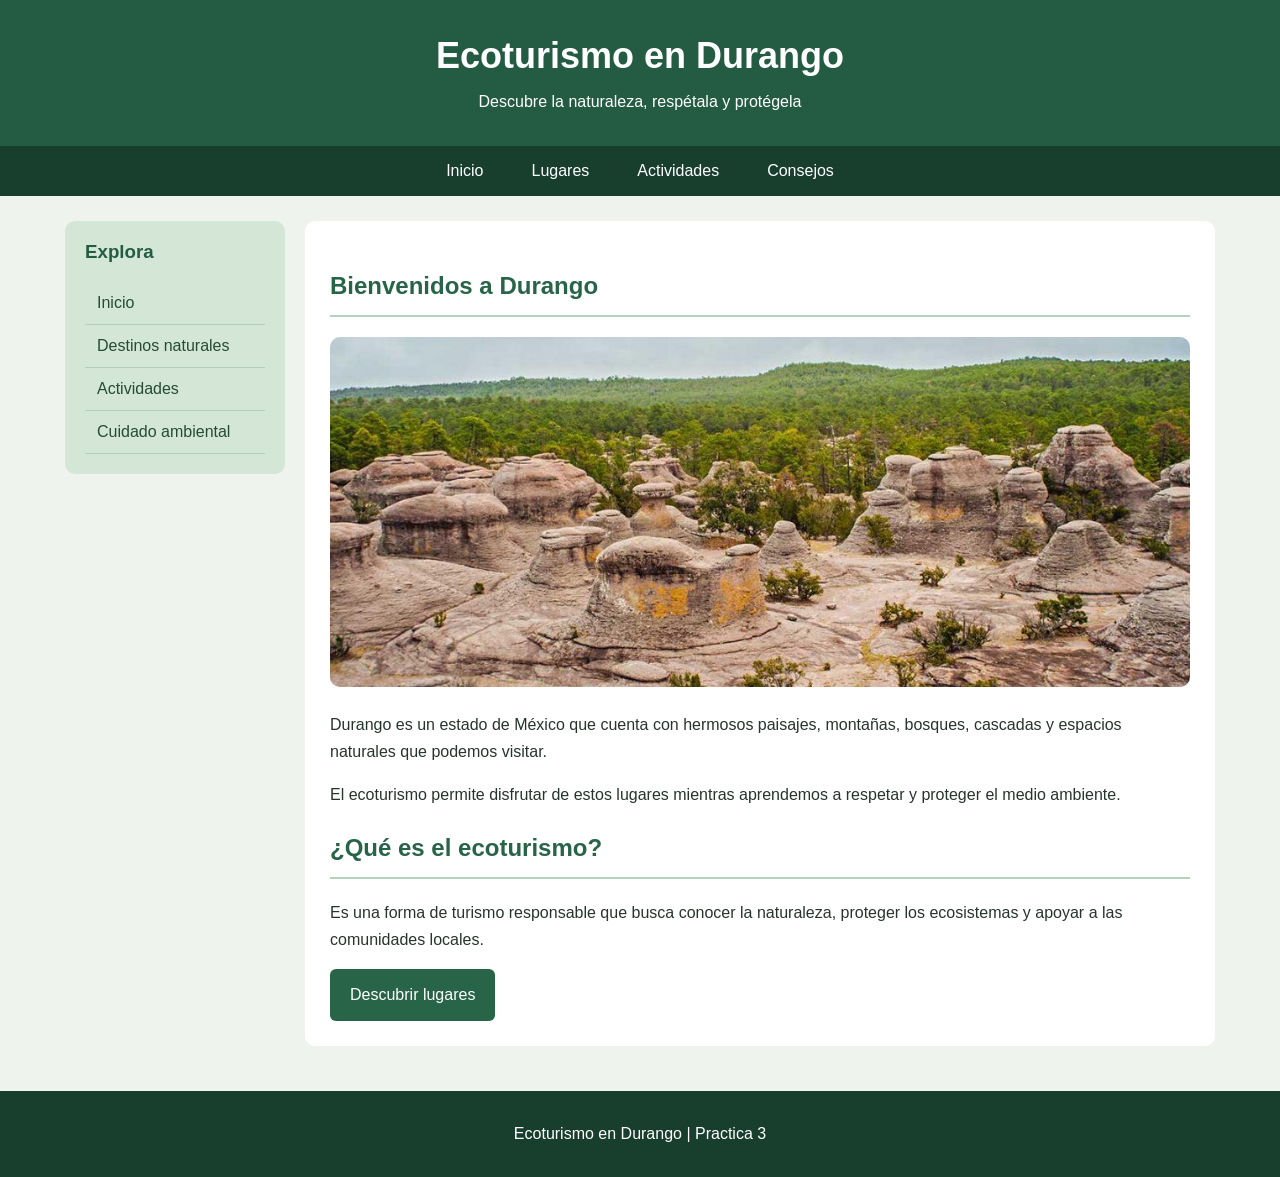
<file: index.html>
<!DOCTYPE html>
<html lang="es">
<head>
    <meta charset="UTF-8">
    <meta name="viewport" content="width=device-width, initial-scale=1.0">
    <title>Ecoturismo en Durango</title>
    <link rel="stylesheet" href="css/estilo.css">
</head>
<body>

<header class="encabezado">
    <h1>Ecoturismo en Durango</h1>
    <p>Descubre la naturaleza, respétala y protégela</p>
</header>

<nav class="menu-horizontal">
    <a href="index.html">Inicio</a>
    <a href="lugares.html">Lugares</a>
    <a href="actividades.html">Actividades</a>
    <a href="consejos.html">Consejos</a>
</nav>

<div class="contenedor">
    <aside class="menu-vertical">
        <h3>Explora</h3>
        <a href="index.html">Inicio</a>
        <a href="lugares.html">Destinos naturales</a>
        <a href="actividades.html">Actividades</a>
        <a href="consejos.html">Cuidado ambiental</a>
    </aside>

    <main class="contenido">
        <h2>Bienvenidos a Durango</h2>

        <img class="portada" src="imágenes/portada.jpg"
             alt="Paisaje natural de Durango">

        <p>
            Durango es un estado de México que cuenta con
            hermosos paisajes, montañas, bosques, cascadas
            y espacios naturales que podemos visitar.
        </p>

        <p>
            El ecoturismo permite disfrutar de estos lugares
            mientras aprendemos a respetar y proteger el medio
            ambiente.
        </p>

        <h2>¿Qué es el ecoturismo?</h2>

        <p>
            Es una forma de turismo responsable que busca
            conocer la naturaleza, proteger los ecosistemas
            y apoyar a las comunidades locales.
        </p>

        <a class="boton" href="lugares.html">
            Descubrir lugares
        </a>
    </main>
</div>

<footer>
    <p>Ecoturismo en Durango | Practica 3</p>
</footer>

</body>
</html>
</file>
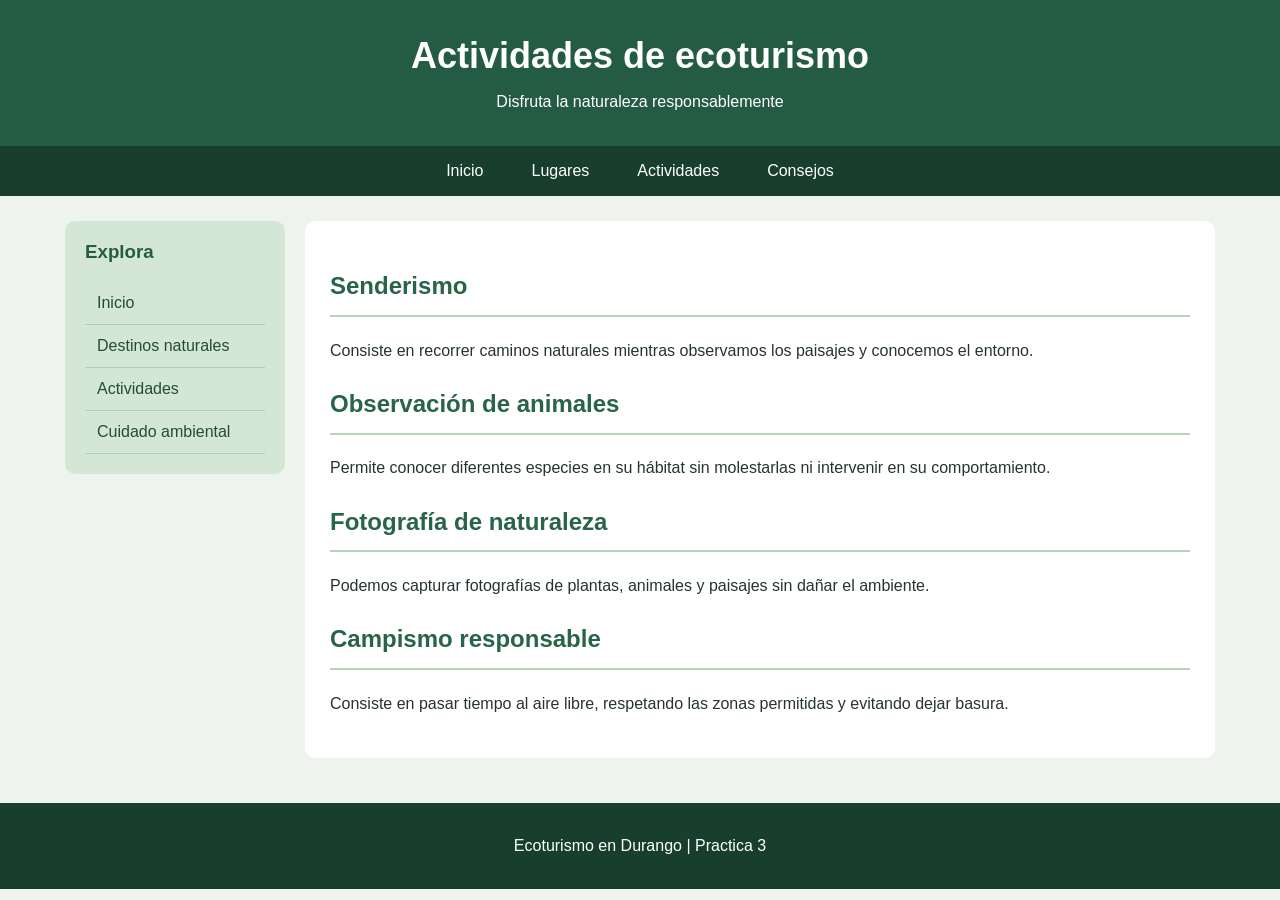
<file: actividades.html>
<!DOCTYPE html>
<html lang="es">
<head>
    <meta charset="UTF-8">
    <meta name="viewport" content="width=device-width, initial-scale=1.0">
    <title>Actividades</title>
    <link rel="stylesheet" href="css/estilo.css">
</head>
<body>

<header class="encabezado">
    <h1>Actividades de ecoturismo</h1>
    <p>Disfruta la naturaleza responsablemente</p>
</header>

<nav class="menu-horizontal">
    <a href="index.html">Inicio</a>
    <a href="lugares.html">Lugares</a>
    <a href="actividades.html">Actividades</a>
    <a href="consejos.html">Consejos</a>
</nav>

<div class="contenedor">
    <aside class="menu-vertical">
        <h3>Explora</h3>
        <a href="index.html">Inicio</a>
        <a href="lugares.html">Destinos naturales</a>
        <a href="actividades.html">Actividades</a>
        <a href="consejos.html">Cuidado ambiental</a>
    </aside>

    <main class="contenido">
        <h2>Senderismo</h2>
        <p>
            Consiste en recorrer caminos naturales
            mientras observamos los paisajes y
            conocemos el entorno.
        </p>

        <h2>Observación de animales</h2>
        <p>
            Permite conocer diferentes especies en
            su hábitat sin molestarlas ni intervenir
            en su comportamiento.
        </p>

        <h2>Fotografía de naturaleza</h2>
        <p>
            Podemos capturar fotografías de plantas,
            animales y paisajes sin dañar el ambiente.
        </p>

        <h2>Campismo responsable</h2>
        <p>
            Consiste en pasar tiempo al aire libre,
            respetando las zonas permitidas y evitando
            dejar basura.
        </p>
    </main>
</div>

<footer>
    <p>Ecoturismo en Durango | Practica 3</p>
</footer>

</body>
</html>
</file>
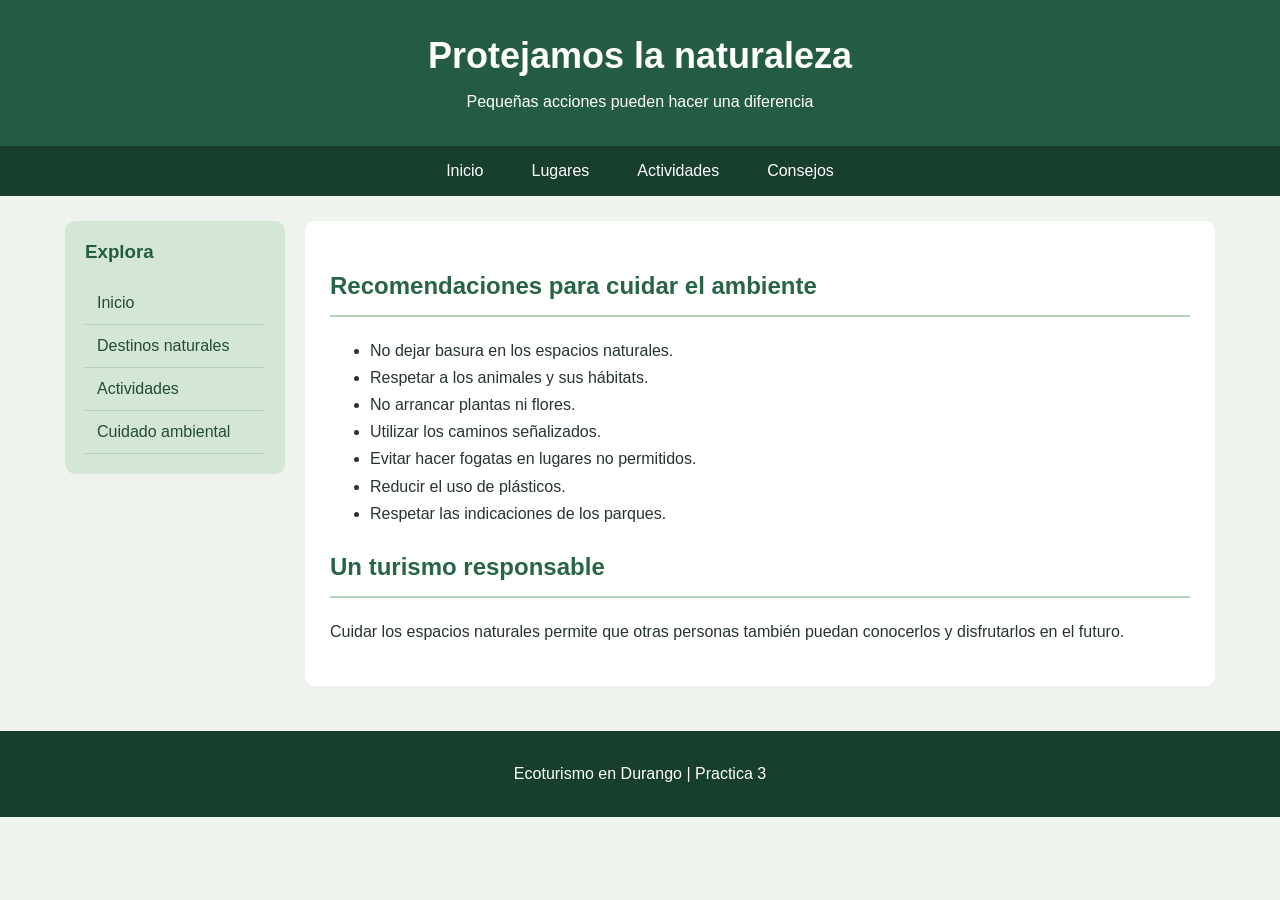
<file: consejos.html>
<!DOCTYPE html>
<html lang="es">
<head>
    <meta charset="UTF-8">
    <meta name="viewport" content="width=device-width, initial-scale=1.0">
    <title>Consejos ambientales</title>
    <link rel="stylesheet" href="css/estilo.css">
</head>
<body>

<header class="encabezado">
    <h1>Protejamos la naturaleza</h1>
    <p>Pequeñas acciones pueden hacer una diferencia</p>
</header>

<nav class="menu-horizontal">
    <a href="index.html">Inicio</a>
    <a href="lugares.html">Lugares</a>
    <a href="actividades.html">Actividades</a>
    <a href="consejos.html">Consejos</a>
</nav>

<div class="contenedor">
    <aside class="menu-vertical">
        <h3>Explora</h3>
        <a href="index.html">Inicio</a>
        <a href="lugares.html">Destinos naturales</a>
        <a href="actividades.html">Actividades</a>
        <a href="consejos.html">Cuidado ambiental</a>
    </aside>

    <main class="contenido">
        <h2>Recomendaciones para cuidar el ambiente</h2>

        <ul>
            <li>No dejar basura en los espacios naturales.</li>
            <li>Respetar a los animales y sus hábitats.</li>
            <li>No arrancar plantas ni flores.</li>
            <li>Utilizar los caminos señalizados.</li>
            <li>Evitar hacer fogatas en lugares no permitidos.</li>
            <li>Reducir el uso de plásticos.</li>
            <li>Respetar las indicaciones de los parques.</li>
        </ul>

        <h2>Un turismo responsable</h2>
        <p>
            Cuidar los espacios naturales permite que
            otras personas también puedan conocerlos
            y disfrutarlos en el futuro.
        </p>
    </main>
</div>

<footer>
    <p>Ecoturismo en Durango | Practica 3</p>
</footer>

</body>
</html>
</file>
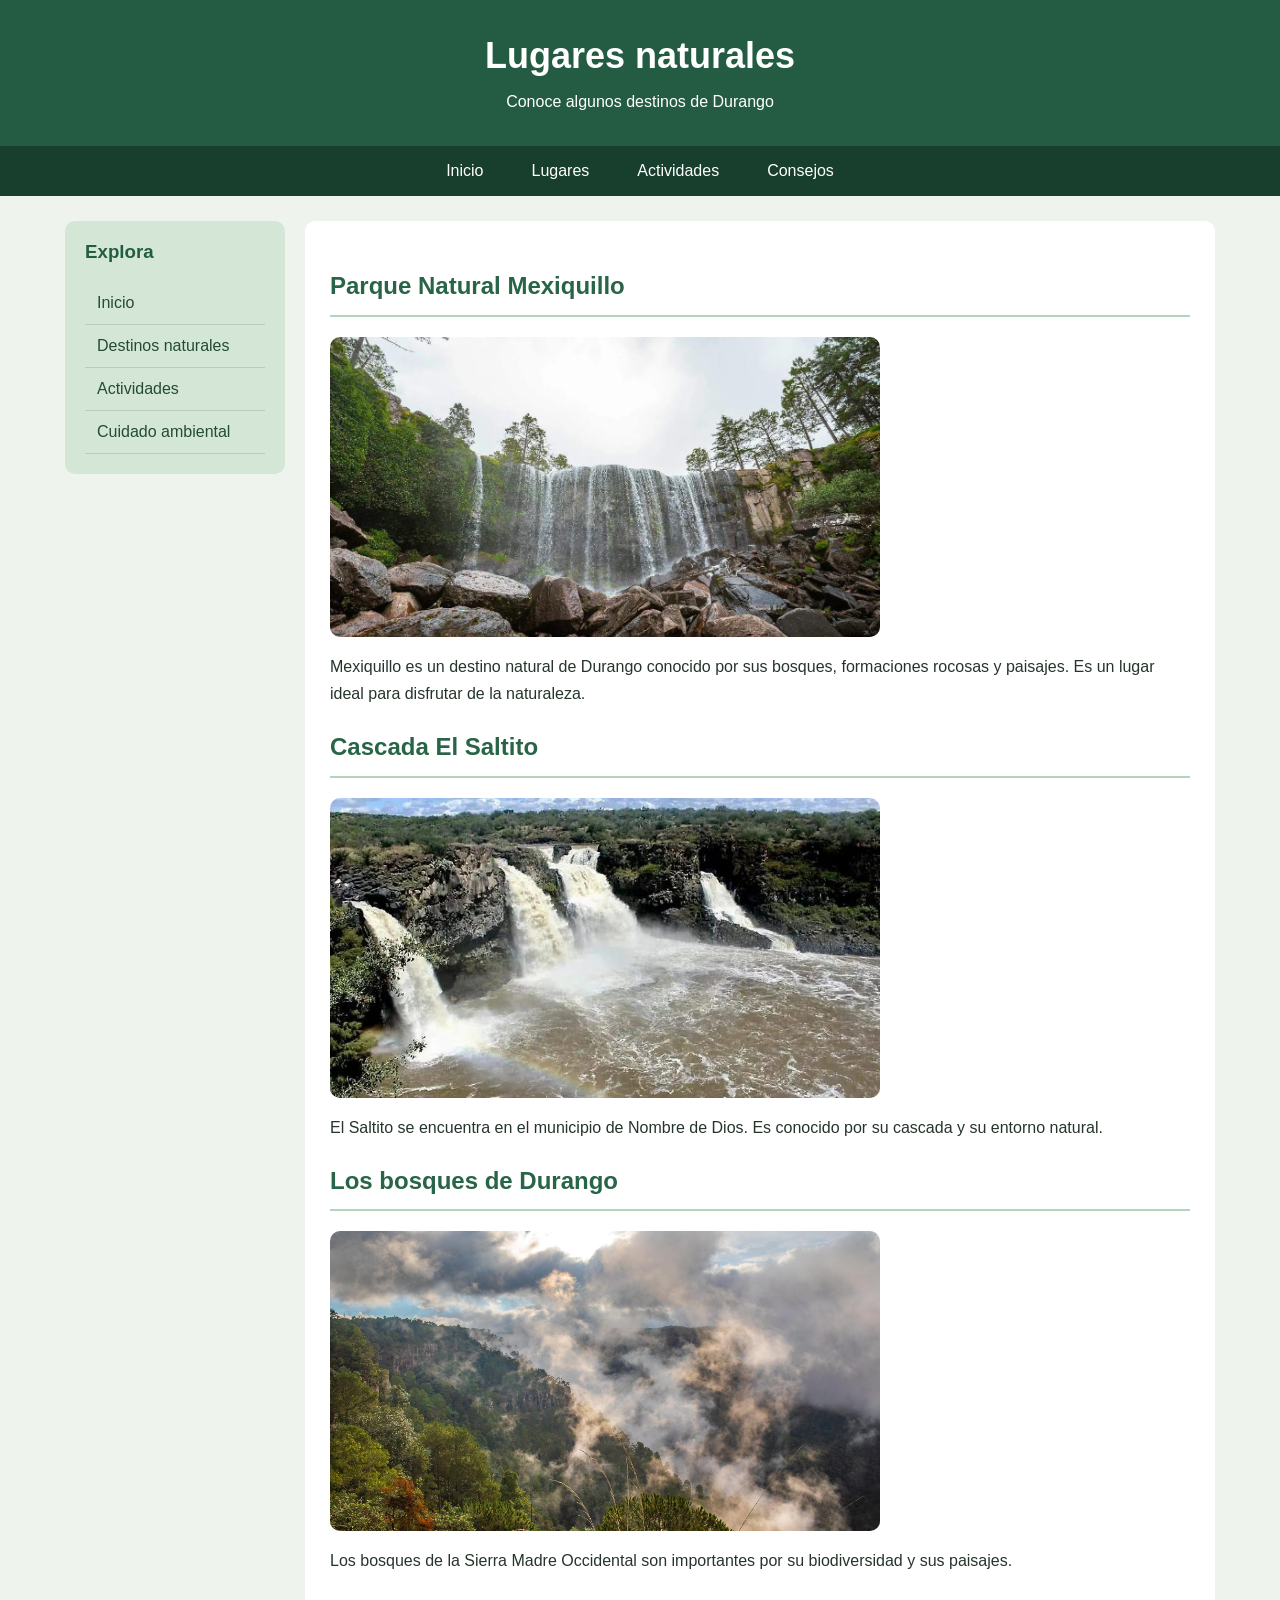
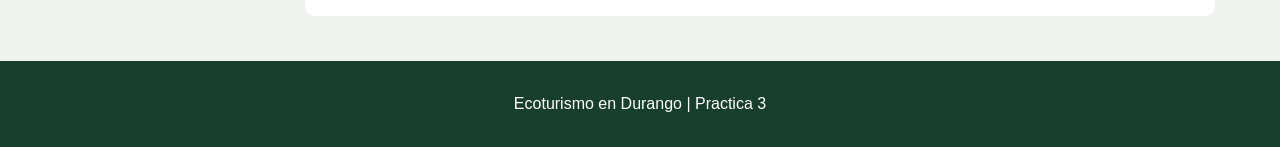
<file: lugares.html>
<!DOCTYPE html>
<html lang="es">
<head>
    <meta charset="UTF-8">
    <meta name="viewport" content="width=device-width, initial-scale=1.0">
    <title>Lugares naturales</title>
    <link rel="stylesheet" href="css/estilo.css">
</head>
<body>

<header class="encabezado">
    <h1>Lugares naturales</h1>
    <p>Conoce algunos destinos de Durango</p>
</header>

<nav class="menu-horizontal">
    <a href="index.html">Inicio</a>
    <a href="lugares.html">Lugares</a>
    <a href="actividades.html">Actividades</a>
    <a href="consejos.html">Consejos</a>
</nav>

<div class="contenedor">
    <aside class="menu-vertical">
        <h3>Explora</h3>
        <a href="index.html">Inicio</a>
        <a href="lugares.html">Destinos naturales</a>
        <a href="actividades.html">Actividades</a>
        <a href="consejos.html">Cuidado ambiental</a>
    </aside>

    <main class="contenido">
        <h2>Parque Natural Mexiquillo</h2>
        <img class="foto" src="imágenes/mexiquillo.jpg"
             alt="Bosques de Mexiquillo">
        <p>
            Mexiquillo es un destino natural de Durango
            conocido por sus bosques, formaciones rocosas
            y paisajes. Es un lugar ideal para disfrutar
            de la naturaleza.
        </p>

        <h2>Cascada El Saltito</h2>
        <img class="foto" src="imágenes/saltito.jpg"
             alt="Cascada El Saltito">
        <p>
            El Saltito se encuentra en el municipio de
            Nombre de Dios. Es conocido por su cascada
            y su entorno natural.
        </p>

        <h2>Los bosques de Durango</h2>
        <img class="foto" src="imágenes/bosque.jpg"
             alt="Bosque de Durango">
        <p>
            Los bosques de la Sierra Madre Occidental
            son importantes por su biodiversidad y
            sus paisajes.
        </p>
    </main>
</div>

<footer>
    <p>Ecoturismo en Durango | Practica 3</p>
</footer>

</body>
</html>
</file>
<file: css/estilo.css>
/* DISEÑO GENERAL */
* {
    box-sizing: border-box;
}

body {
    margin: 0;
    font-family: Arial, sans-serif;
    background-color: #eef4ed;
    color: #26352b;
}

/* ENCABEZADO */
.encabezado {
    background: #245c43;
    color: white;
    text-align: center;
    padding: 35px 15px;
}

.encabezado h1 {
    margin: 0;
    font-size: 36px;
}

.encabezado p {
    margin-bottom: 0;
}

/* MENU HORIZONTAL */
.menu-horizontal {
    background: #183e2e;
    display: flex;
    justify-content: center;
    flex-wrap: wrap;
}

.menu-horizontal a {
    color: white;
    text-decoration: none;
    padding: 16px 24px;
    display: block;
}

.menu-horizontal a:hover {
    background: #4d8966;
}

/* CONTENEDOR PRINCIPAL */
.contenedor {
    display: flex;
    gap: 20px;
    padding: 25px;
    max-width: 1200px;
    margin: auto;
    align-items: flex-start;
}

/* MENU VERTICAL */
.menu-vertical {
    background: #d4e7d6;
    width: 220px;
    min-width: 190px;
    padding: 20px;
    border-radius: 10px;
}

.menu-vertical h3 {
    margin-top: 0;
    color: #245c43;
}

.menu-vertical a {
    display: block;
    color: #244b35;
    text-decoration: none;
    padding: 12px;
    border-bottom: 1px solid #b5ceb9;
}

.menu-vertical a:hover {
    background: #b5d3ba;
    border-radius: 5px;
}

/* CONTENIDO */
.contenido {
    background: white;
    padding: 25px;
    border-radius: 10px;
    flex: 1;
    min-width: 0;
    line-height: 1.7;
}

.contenido h2 {
    color: #286447;
    border-bottom: 2px solid #b5d3ba;
    padding-bottom: 8px;
}

.portada {
    width: 100%;
    max-height: 350px;
    object-fit: cover;
    border-radius: 10px;
}

.foto {
    width: 100%;
    max-width: 550px;
    max-height: 300px;
    object-fit: cover;
    border-radius: 10px;
    display: block;
}

/* BOTON */
.boton {
    display: inline-block;
    background: #286447;
    color: white;
    text-decoration: none;
    padding: 12px 20px;
    border-radius: 6px;
}

.boton:hover {
    background: #183e2e;
}

/* PIE DE PAGINA */
footer {
    background: #183e2e;
    color: white;
    text-align: center;
    padding: 18px;
    margin-top: 20px;
}

/* ADAPTACION PARA CELULARES */
@media (max-width: 650px) {
    .contenedor {
        flex-direction: column;
    }

    .menu-vertical {
        width: 100%;
    }

    .menu-horizontal a {
        padding: 12px;
    }

    .encabezado h1 {
        font-size: 27px;
    }
}
</file>
